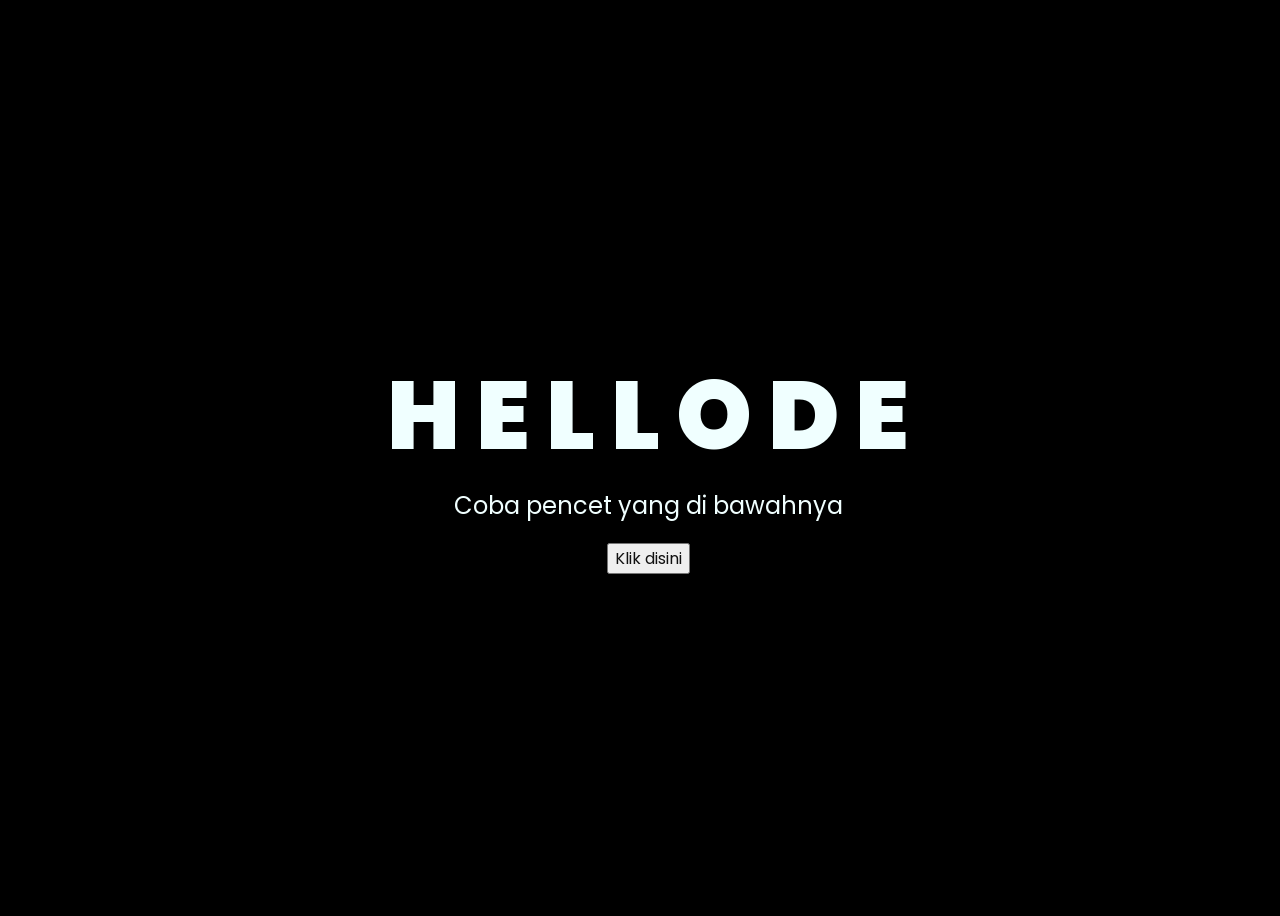
<file: index.html>
<!DOCTYPE html>
<html lang="en">
<head>
    <meta charset="UTF-8">
    <meta http-equiv="X-UA-Compatible" content="IE=edge">
    <meta name="viewport" content="width=device-width, initial-scale=1.0">
    <link rel="stylesheet" href="style.css">
    <link rel="icon" href="flowers.png" type="image/x-icon">
    <title>Flowers</title>
</head>
<body>
    <div class="greetings">
        <span style="--i:1">H</span>
        <span style="--i:2">E</span>
        <span style="--i:3">L</span>
        <span style="--i:4">L</span>
        <span style="--i:5">O</span>
        <span style="--i:6"></span>
        <span style="--i:7">D</span>
        <span style="--i:8">E</span>
        </div>
    <div class="description">
        <span>Coba pencet yang di bawahnya</span>
    </div>
    <div class="button">
        <button>
            <a href="flower.html">Klik disini</a>
        </button>
        
    </div>
</body>
</html>
</file>
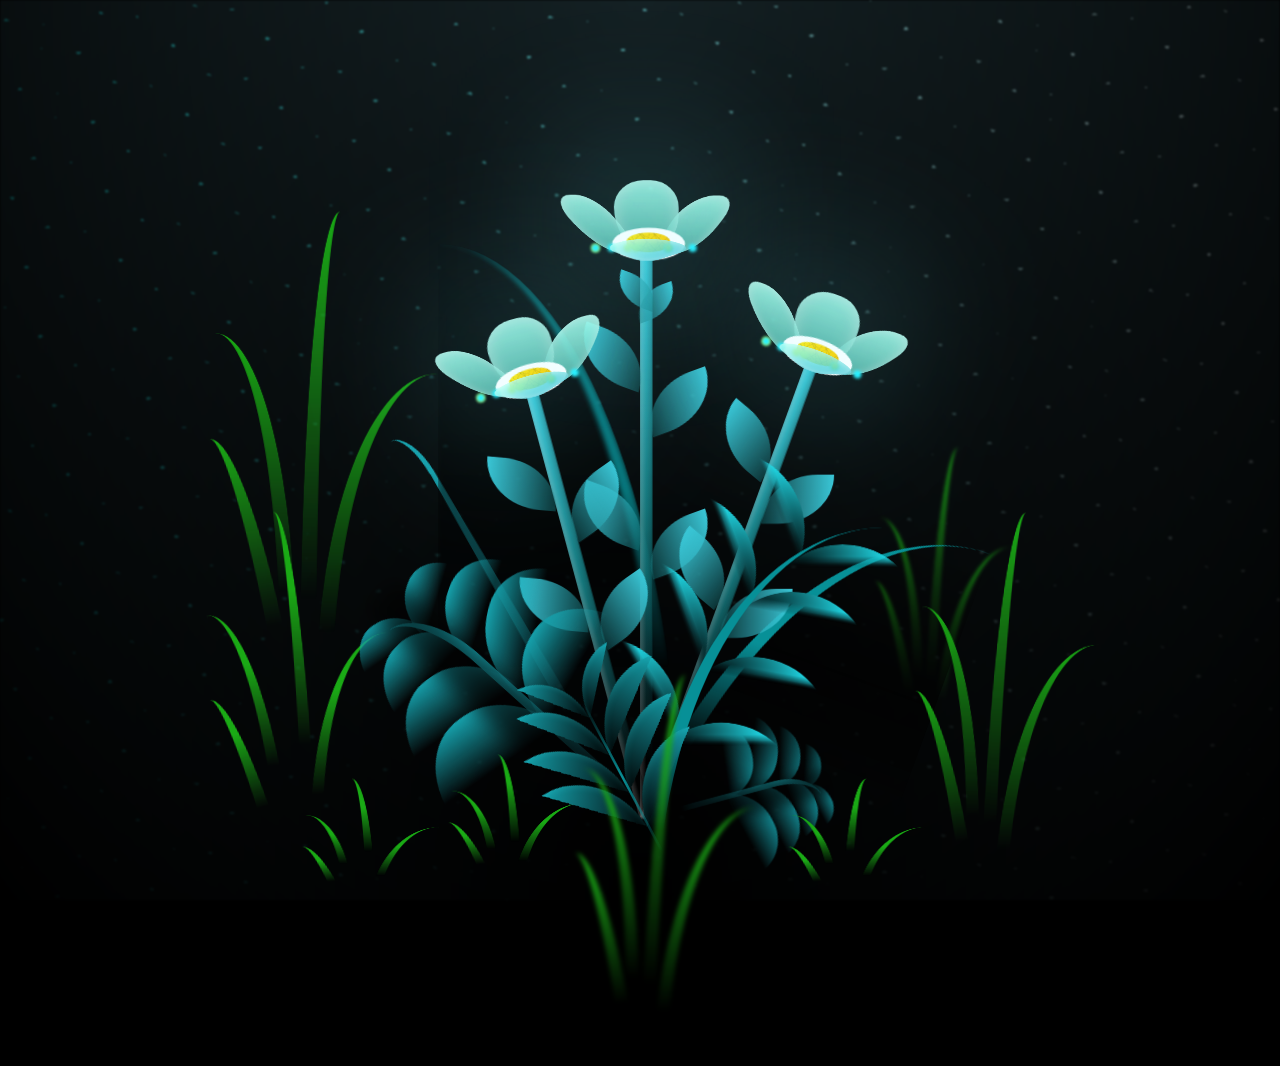
<file: flower.html>
<!DOCTYPE html>
<html lang="en">
<head>
    <meta charset="UTF-8">
    <meta http-equiv="X-UA-Compatible" content="IE=edge">
    <meta name="viewport" content="width=device-width, initial-scale=1.0">
    <link rel="stylesheet" href="main.css">
    <link rel="icon" href="flowers.png" type="image/x-icon">
    <title>flowers</title>
</head>
<audio id="bgMusic" src="music.mp3" loop></audio>
<body class="container">
  <!-- Pembuat code: https://codepen.io/mdusmanansari/pen/BamepLe -->
    <div class="night"></div>
    <div class="flowers">
      <div class="flower flower--1">
        <div class="flower__leafs flower__leafs--1">
          <div class="flower__leaf flower__leaf--1"></div>
          <div class="flower__leaf flower__leaf--2"></div>
          <div class="flower__leaf flower__leaf--3"></div>
          <div class="flower__leaf flower__leaf--4"></div>
          <div class="flower__white-circle"></div>
  
          <div class="flower__light flower__light--1"></div>
          <div class="flower__light flower__light--2"></div>
          <div class="flower__light flower__light--3"></div>
          <div class="flower__light flower__light--4"></div>
          <div class="flower__light flower__light--5"></div>
          <div class="flower__light flower__light--6"></div>
          <div class="flower__light flower__light--7"></div>
          <div class="flower__light flower__light--8"></div>
  
        </div>
        <div class="flower__line">
          <div class="flower__line__leaf flower__line__leaf--1"></div>
          <div class="flower__line__leaf flower__line__leaf--2"></div>
          <div class="flower__line__leaf flower__line__leaf--3"></div>
          <div class="flower__line__leaf flower__line__leaf--4"></div>
          <div class="flower__line__leaf flower__line__leaf--5"></div>
          <div class="flower__line__leaf flower__line__leaf--6"></div>
        </div>
      </div>
  
      <div class="flower flower--2">
        <div class="flower__leafs flower__leafs--2">
          <div class="flower__leaf flower__leaf--1"></div>
          <div class="flower__leaf flower__leaf--2"></div>
          <div class="flower__leaf flower__leaf--3"></div>
          <div class="flower__leaf flower__leaf--4"></div>
          <div class="flower__white-circle"></div>
  
          <div class="flower__light flower__light--1"></div>
          <div class="flower__light flower__light--2"></div>
          <div class="flower__light flower__light--3"></div>
          <div class="flower__light flower__light--4"></div>
          <div class="flower__light flower__light--5"></div>
          <div class="flower__light flower__light--6"></div>
          <div class="flower__light flower__light--7"></div>
          <div class="flower__light flower__light--8"></div>
  
        </div>
        <div class="flower__line">
          <div class="flower__line__leaf flower__line__leaf--1"></div>
          <div class="flower__line__leaf flower__line__leaf--2"></div>
          <div class="flower__line__leaf flower__line__leaf--3"></div>
          <div class="flower__line__leaf flower__line__leaf--4"></div>
        </div>
      </div>
  
      <div class="flower flower--3">
        <div class="flower__leafs flower__leafs--3">
          <div class="flower__leaf flower__leaf--1"></div>
          <div class="flower__leaf flower__leaf--2"></div>
          <div class="flower__leaf flower__leaf--3"></div>
          <div class="flower__leaf flower__leaf--4"></div>
          <div class="flower__white-circle"></div>
  
          <div class="flower__light flower__light--1"></div>
          <div class="flower__light flower__light--2"></div>
          <div class="flower__light flower__light--3"></div>
          <div class="flower__light flower__light--4"></div>
          <div class="flower__light flower__light--5"></div>
          <div class="flower__light flower__light--6"></div>
          <div class="flower__light flower__light--7"></div>
          <div class="flower__light flower__light--8"></div>
  
        </div>
        <div class="flower__line">
          <div class="flower__line__leaf flower__line__leaf--1"></div>
          <div class="flower__line__leaf flower__line__leaf--2"></div>
          <div class="flower__line__leaf flower__line__leaf--3"></div>
          <div class="flower__line__leaf flower__line__leaf--4"></div>
        </div>
      </div>
  
      <div class="grow-ans" style="--d:1.2s">
        <div class="flower__g-long">
          <div class="flower__g-long__top"></div>
          <div class="flower__g-long__bottom"></div>
        </div>
      </div>
  
      <div class="growing-grass">
        <div class="flower__grass flower__grass--1">
          <div class="flower__grass--top"></div>
          <div class="flower__grass--bottom"></div>
          <div class="flower__grass__leaf flower__grass__leaf--1"></div>
          <div class="flower__grass__leaf flower__grass__leaf--2"></div>
          <div class="flower__grass__leaf flower__grass__leaf--3"></div>
          <div class="flower__grass__leaf flower__grass__leaf--4"></div>
          <div class="flower__grass__leaf flower__grass__leaf--5"></div>
          <div class="flower__grass__leaf flower__grass__leaf--6"></div>
          <div class="flower__grass__leaf flower__grass__leaf--7"></div>
          <div class="flower__grass__leaf flower__grass__leaf--8"></div>
          <div class="flower__grass__overlay"></div>
        </div>
      </div>
  
      <div class="growing-grass">
        <div class="flower__grass flower__grass--2">
          <div class="flower__grass--top"></div>
          <div class="flower__grass--bottom"></div>
          <div class="flower__grass__leaf flower__grass__leaf--1"></div>
          <div class="flower__grass__leaf flower__grass__leaf--2"></div>
          <div class="flower__grass__leaf flower__grass__leaf--3"></div>
          <div class="flower__grass__leaf flower__grass__leaf--4"></div>
          <div class="flower__grass__leaf flower__grass__leaf--5"></div>
          <div class="flower__grass__leaf flower__grass__leaf--6"></div>
          <div class="flower__grass__leaf flower__grass__leaf--7"></div>
          <div class="flower__grass__leaf flower__grass__leaf--8"></div>
          <div class="flower__grass__overlay"></div>
        </div>
      </div>
  
      <div class="grow-ans" style="--d:2.4s">
        <div class="flower__g-right flower__g-right--1">
          <div class="leaf"></div>
        </div>
      </div>
  
      <div class="grow-ans" style="--d:2.8s">
        <div class="flower__g-right flower__g-right--2">
          <div class="leaf"></div>
        </div>
      </div>
  
      <div class="grow-ans" style="--d:2.8s">
        <div class="flower__g-front">
          <div class="flower__g-front__leaf-wrapper flower__g-front__leaf-wrapper--1">
            <div class="flower__g-front__leaf"></div>
          </div>
          <div class="flower__g-front__leaf-wrapper flower__g-front__leaf-wrapper--2">
            <div class="flower__g-front__leaf"></div>
          </div>
          <div class="flower__g-front__leaf-wrapper flower__g-front__leaf-wrapper--3">
            <div class="flower__g-front__leaf"></div>
          </div>
          <div class="flower__g-front__leaf-wrapper flower__g-front__leaf-wrapper--4">
            <div class="flower__g-front__leaf"></div>
          </div>
          <div class="flower__g-front__leaf-wrapper flower__g-front__leaf-wrapper--5">
            <div class="flower__g-front__leaf"></div>
          </div>
          <div class="flower__g-front__leaf-wrapper flower__g-front__leaf-wrapper--6">
            <div class="flower__g-front__leaf"></div>
          </div>
          <div class="flower__g-front__leaf-wrapper flower__g-front__leaf-wrapper--7">
            <div class="flower__g-front__leaf"></div>
          </div>
          <div class="flower__g-front__leaf-wrapper flower__g-front__leaf-wrapper--8">
            <div class="flower__g-front__leaf"></div>
          </div>
          <div class="flower__g-front__line"></div>
        </div>
      </div>
  
      <div class="grow-ans" style="--d:3.2s">
        <div class="flower__g-fr">
          <div class="leaf"></div>
          <div class="flower__g-fr__leaf flower__g-fr__leaf--1"></div>
          <div class="flower__g-fr__leaf flower__g-fr__leaf--2"></div>
          <div class="flower__g-fr__leaf flower__g-fr__leaf--3"></div>
          <div class="flower__g-fr__leaf flower__g-fr__leaf--4"></div>
          <div class="flower__g-fr__leaf flower__g-fr__leaf--5"></div>
          <div class="flower__g-fr__leaf flower__g-fr__leaf--6"></div>
          <div class="flower__g-fr__leaf flower__g-fr__leaf--7"></div>
          <div class="flower__g-fr__leaf flower__g-fr__leaf--8"></div>
        </div>
      </div>
  
      <div class="long-g long-g--0">
        <div class="grow-ans" style="--d:3s">
          <div class="leaf leaf--0"></div>
        </div>
        <div class="grow-ans" style="--d:2.2s">
          <div class="leaf leaf--1"></div>
        </div>
        <div class="grow-ans" style="--d:3.4s">
          <div class="leaf leaf--2"></div>
        </div>
        <div class="grow-ans" style="--d:3.6s">
          <div class="leaf leaf--3"></div>
        </div>
      </div>
  
      <div class="long-g long-g--1">
        <div class="grow-ans" style="--d:3.6s">
          <div class="leaf leaf--0"></div>
        </div>
        <div class="grow-ans" style="--d:3.8s">
          <div class="leaf leaf--1"></div>
        </div>
        <div class="grow-ans" style="--d:4s">
          <div class="leaf leaf--2"></div>
        </div>
        <div class="grow-ans" style="--d:4.2s">
          <div class="leaf leaf--3"></div>
        </div>
      </div>
  
      <div class="long-g long-g--2">
        <div class="grow-ans" style="--d:4s">
          <div class="leaf leaf--0"></div>
        </div>
        <div class="grow-ans" style="--d:4.2s">
          <div class="leaf leaf--1"></div>
        </div>
        <div class="grow-ans" style="--d:4.4s">
          <div class="leaf leaf--2"></div>
        </div>
        <div class="grow-ans" style="--d:4.6s">
          <div class="leaf leaf--3"></div>
        </div>
      </div>
  
      <div class="long-g long-g--3">
        <div class="grow-ans" style="--d:4s">
          <div class="leaf leaf--0"></div>
        </div>
        <div class="grow-ans" style="--d:4.2s">
          <div class="leaf leaf--1"></div>
        </div>
        <div class="grow-ans" style="--d:3s">
          <div class="leaf leaf--2"></div>
        </div>
        <div class="grow-ans" style="--d:3.6s">
          <div class="leaf leaf--3"></div>
        </div>
      </div>
  
      <div class="long-g long-g--4">
        <div class="grow-ans" style="--d:4s">
          <div class="leaf leaf--0"></div>
        </div>
        <div class="grow-ans" style="--d:4.2s">
          <div class="leaf leaf--1"></div>
        </div>
        <div class="grow-ans" style="--d:3s">
          <div class="leaf leaf--2"></div>
        </div>
        <div class="grow-ans" style="--d:3.6s">
          <div class="leaf leaf--3"></div>
        </div>
      </div>
  
      <div class="long-g long-g--5">
        <div class="grow-ans" style="--d:4s">
          <div class="leaf leaf--0"></div>
        </div>
        <div class="grow-ans" style="--d:4.2s">
          <div class="leaf leaf--1"></div>
        </div>
        <div class="grow-ans" style="--d:3s">
          <div class="leaf leaf--2"></div>
        </div>
        <div class="grow-ans" style="--d:3.6s">
          <div class="leaf leaf--3"></div>
        </div>
      </div>
  
      <div class="long-g long-g--6">
        <div class="grow-ans" style="--d:4.2s">
          <div class="leaf leaf--0"></div>
        </div>
        <div class="grow-ans" style="--d:4.4s">
          <div class="leaf leaf--1"></div>
        </div>
        <div class="grow-ans" style="--d:4.6s">
          <div class="leaf leaf--2"></div>
        </div>
        <div class="grow-ans" style="--d:4.8s">
          <div class="leaf leaf--3"></div>
        </div>
      </div>
  
      <div class="long-g long-g--7">
        <div class="grow-ans" style="--d:3s">
          <div class="leaf leaf--0"></div>
        </div>
        <div class="grow-ans" style="--d:3.2s">
          <div class="leaf leaf--1"></div>
        </div>
        <div class="grow-ans" style="--d:3.5s">
          <div class="leaf leaf--2"></div>
        </div>
        <div class="grow-ans" style="--d:3.6s">
          <div class="leaf leaf--3"></div>
        </div>
      </div>
    </div>
    <script src="main.js"></script>
  </body>
</html>
</file>
<file: style.css>
@import url('https://fonts.googleapis.com/css2?family=Poppins:ital,wght@0,500;1,900&display=swap');
*{
    font-family: 'Poppins',cursive;
}
body{
    color: azure;
    width: 100%;
    height: 100vh;
    display: flex;
    flex-direction: column;
    align-items: center;
    justify-content: center;
    background-color: black;
}
.greetings{
    font-size: 6rem;
    font-weight: 900;
}
.greetings > span{
    animation: glow 2.5s ease-in-out infinite;
}
@keyframes glow{
    0%, 100%{
        color: #fff;
        text-shadow: 0 0 12px #39c6d6, 0 0 50px #39c6d6, 0 0 100px #39c6d6;
    }
    10%, 90%{
        color: #111;
        text-shadow: none;
    }
}
.greetings > span {
    animation-delay: calc(var(--i) * 0.2s);
}

.description{
    font-size: 1.5rem;
    margin-bottom: 20px;
}

.button a{
    text-decoration: none;
    font-size: 1rem;
    color: #111;
}

@media screen and (max-width:574px){
    .greetings{
        display: block;
        font-size: 3rem;
        font-weight: 500;
        text-align: center;
    }
    .description{
        font-size: 1rem;
    }
    
    .button a{
        font-size: .5rem;
    }
}
</file>
<file: main.css>
*,
*::after,
*::before {
  padding: 0;
  margin: 0;
  box-sizing: border-box;
}

:root {
  --dark-color: #000;
}

body {
  display: flex;
  align-items: flex-end;
  justify-content: center;
  min-height: 100vh;
  background-color: var(--dark-color);
  overflow: hidden;
  perspective: 1000px;
}

.night {
  position: fixed;
  left: 50%;
  top: 0;
  transform: translateX(-50%);
  width: 100%;
  height: 100%;
  filter: blur(0.1vmin);
  background-image: radial-gradient(ellipse at top, transparent 0%, var(--dark-color)), radial-gradient(ellipse at bottom, var(--dark-color), rgba(145, 233, 255, 0.2)), repeating-linear-gradient(220deg, rgb(0, 0, 0) 0px, rgb(0, 0, 0) 19px, transparent 19px, transparent 22px), repeating-linear-gradient(189deg, rgb(0, 0, 0) 0px, rgb(0, 0, 0) 19px, transparent 19px, transparent 22px), repeating-linear-gradient(148deg, rgb(0, 0, 0) 0px, rgb(0, 0, 0) 19px, transparent 19px, transparent 22px), linear-gradient(90deg, rgb(0, 255, 250), rgb(240, 240, 240));
}

.flowers {
  position: relative;
  transform: scale(0.9);
}

.flower {
  position: absolute;
  bottom: 10vmin;
  transform-origin: bottom center;
  z-index: 10;
  --fl-speed: 0.8s;
}
.flower--1 {
  -webkit-animation: moving-flower-1 4s linear infinite;
          animation: moving-flower-1 4s linear infinite;
}
.flower--1 .flower__line {
  height: 70vmin;
  -webkit-animation-delay: 0.3s;
          animation-delay: 0.3s;
}
.flower--1 .flower__line__leaf--1 {
  -webkit-animation: blooming-leaf-right var(--fl-speed) 1.6s backwards;
          animation: blooming-leaf-right var(--fl-speed) 1.6s backwards;
}
.flower--1 .flower__line__leaf--2 {
  -webkit-animation: blooming-leaf-right var(--fl-speed) 1.4s backwards;
          animation: blooming-leaf-right var(--fl-speed) 1.4s backwards;
}
.flower--1 .flower__line__leaf--3 {
  -webkit-animation: blooming-leaf-left var(--fl-speed) 1.2s backwards;
          animation: blooming-leaf-left var(--fl-speed) 1.2s backwards;
}
.flower--1 .flower__line__leaf--4 {
  -webkit-animation: blooming-leaf-left var(--fl-speed) 1s backwards;
          animation: blooming-leaf-left var(--fl-speed) 1s backwards;
}
.flower--1 .flower__line__leaf--5 {
  -webkit-animation: blooming-leaf-right var(--fl-speed) 1.8s backwards;
          animation: blooming-leaf-right var(--fl-speed) 1.8s backwards;
}
.flower--1 .flower__line__leaf--6 {
  -webkit-animation: blooming-leaf-left var(--fl-speed) 2s backwards;
          animation: blooming-leaf-left var(--fl-speed) 2s backwards;
}
.flower--2 {
  left: 50%;
  transform: rotate(20deg);
  -webkit-animation: moving-flower-2 4s linear infinite;
          animation: moving-flower-2 4s linear infinite;
}
.flower--2 .flower__line {
  height: 60vmin;
  -webkit-animation-delay: 0.6s;
          animation-delay: 0.6s;
}
.flower--2 .flower__line__leaf--1 {
  -webkit-animation: blooming-leaf-right var(--fl-speed) 1.9s backwards;
          animation: blooming-leaf-right var(--fl-speed) 1.9s backwards;
}
.flower--2 .flower__line__leaf--2 {
  -webkit-animation: blooming-leaf-right var(--fl-speed) 1.7s backwards;
          animation: blooming-leaf-right var(--fl-speed) 1.7s backwards;
}
.flower--2 .flower__line__leaf--3 {
  -webkit-animation: blooming-leaf-left var(--fl-speed) 1.5s backwards;
          animation: blooming-leaf-left var(--fl-speed) 1.5s backwards;
}
.flower--2 .flower__line__leaf--4 {
  -webkit-animation: blooming-leaf-left var(--fl-speed) 1.3s backwards;
          animation: blooming-leaf-left var(--fl-speed) 1.3s backwards;
}
.flower--3 {
  left: 50%;
  transform: rotate(-15deg);
  -webkit-animation: moving-flower-3 4s linear infinite;
          animation: moving-flower-3 4s linear infinite;
}
.flower--3 .flower__line {
  -webkit-animation-delay: 0.9s;
          animation-delay: 0.9s;
}
.flower--3 .flower__line__leaf--1 {
  -webkit-animation: blooming-leaf-right var(--fl-speed) 2.5s backwards;
          animation: blooming-leaf-right var(--fl-speed) 2.5s backwards;
}
.flower--3 .flower__line__leaf--2 {
  -webkit-animation: blooming-leaf-right var(--fl-speed) 2.3s backwards;
          animation: blooming-leaf-right var(--fl-speed) 2.3s backwards;
}
.flower--3 .flower__line__leaf--3 {
  -webkit-animation: blooming-leaf-left var(--fl-speed) 2.1s backwards;
          animation: blooming-leaf-left var(--fl-speed) 2.1s backwards;
}
.flower--3 .flower__line__leaf--4 {
  -webkit-animation: blooming-leaf-left var(--fl-speed) 1.9s backwards;
          animation: blooming-leaf-left var(--fl-speed) 1.9s backwards;
}
.flower__leafs {
  position: relative;
  -webkit-animation: blooming-flower 2s backwards;
          animation: blooming-flower 2s backwards;
}
.flower__leafs--1 {
  -webkit-animation-delay: 1.1s;
          animation-delay: 1.1s;
}
.flower__leafs--2 {
  -webkit-animation-delay: 1.4s;
          animation-delay: 1.4s;
}
.flower__leafs--3 {
  -webkit-animation-delay: 1.7s;
          animation-delay: 1.7s;
}
.flower__leafs::after {
  content: "";
  position: absolute;
  left: 0;
  top: 0;
  transform: translate(-50%, -100%);
  width: 8vmin;
  height: 8vmin;
  background-color: #6bf0ff;
  filter: blur(10vmin);
}
.flower__leaf {
  position: absolute;
  bottom: 0;
  left: 50%;
  width: 8vmin;
  height: 11vmin;
  border-radius: 51% 49% 47% 53%/44% 45% 55% 69%;
  background-color: #a7ffee;
  background-image: linear-gradient(to top, #54b8aa, #a7ffee);
  transform-origin: bottom center;
  opacity: 0.9;
  box-shadow: inset 0 0 2vmin rgba(255, 255, 255, 0.5);
}
.flower__leaf--1 {
  transform: translate(-10%, 1%) rotateY(40deg) rotateX(-50deg);
}
.flower__leaf--2 {
  transform: translate(-50%, -4%) rotateX(40deg);
}
.flower__leaf--3 {
  transform: translate(-90%, 0%) rotateY(45deg) rotateX(50deg);
}
.flower__leaf--4 {
  width: 8vmin;
  height: 8vmin;
  transform-origin: bottom left;
  border-radius: 4vmin 10vmin 4vmin 4vmin;
  transform: translate(0%, 18%) rotateX(70deg) rotate(-43deg);
  background-image: linear-gradient(to top, #39c6d6, #a7ffee);
  z-index: 1;
  opacity: 0.8;
}
.flower__white-circle {
  position: absolute;
  left: -3.5vmin;
  top: -3vmin;
  width: 9vmin;
  height: 4vmin;
  border-radius: 50%;
  background-color: #fff;
}
.flower__white-circle::after {
  content: "";
  position: absolute;
  left: 50%;
  top: 45%;
  transform: translate(-50%, -50%);
  width: 60%;
  height: 60%;
  border-radius: inherit;
  background-image: repeating-linear-gradient(135deg, rgba(0, 0, 0, 0.03) 0px, rgba(0, 0, 0, 0.03) 1px, transparent 1px, transparent 12px), repeating-linear-gradient(45deg, rgba(0, 0, 0, 0.03) 0px, rgba(0, 0, 0, 0.03) 1px, transparent 1px, transparent 12px), repeating-linear-gradient(67.5deg, rgba(0, 0, 0, 0.03) 0px, rgba(0, 0, 0, 0.03) 1px, transparent 1px, transparent 12px), repeating-linear-gradient(135deg, rgba(0, 0, 0, 0.03) 0px, rgba(0, 0, 0, 0.03) 1px, transparent 1px, transparent 12px), repeating-linear-gradient(45deg, rgba(0, 0, 0, 0.03) 0px, rgba(0, 0, 0, 0.03) 1px, transparent 1px, transparent 12px), repeating-linear-gradient(112.5deg, rgba(0, 0, 0, 0.03) 0px, rgba(0, 0, 0, 0.03) 1px, transparent 1px, transparent 12px), repeating-linear-gradient(112.5deg, rgba(0, 0, 0, 0.03) 0px, rgba(0, 0, 0, 0.03) 1px, transparent 1px, transparent 12px), repeating-linear-gradient(45deg, rgba(0, 0, 0, 0.03) 0px, rgba(0, 0, 0, 0.03) 1px, transparent 1px, transparent 12px), repeating-linear-gradient(22.5deg, rgba(0, 0, 0, 0.03) 0px, rgba(0, 0, 0, 0.03) 1px, transparent 1px, transparent 12px), repeating-linear-gradient(45deg, rgba(0, 0, 0, 0.03) 0px, rgba(0, 0, 0, 0.03) 1px, transparent 1px, transparent 12px), repeating-linear-gradient(22.5deg, rgba(0, 0, 0, 0.03) 0px, rgba(0, 0, 0, 0.03) 1px, transparent 1px, transparent 12px), repeating-linear-gradient(135deg, rgba(0, 0, 0, 0.03) 0px, rgba(0, 0, 0, 0.03) 1px, transparent 1px, transparent 12px), repeating-linear-gradient(157.5deg, rgba(0, 0, 0, 0.03) 0px, rgba(0, 0, 0, 0.03) 1px, transparent 1px, transparent 12px), repeating-linear-gradient(67.5deg, rgba(0, 0, 0, 0.03) 0px, rgba(0, 0, 0, 0.03) 1px, transparent 1px, transparent 12px), repeating-linear-gradient(67.5deg, rgba(0, 0, 0, 0.03) 0px, rgba(0, 0, 0, 0.03) 1px, transparent 1px, transparent 12px), linear-gradient(90deg, rgb(255, 235, 18), rgb(255, 206, 0));
}
.flower__line {
  height: 55vmin;
  width: 1.5vmin;
  background-image: linear-gradient(to left, rgba(0, 0, 0, 0.2), transparent, rgba(255, 255, 255, 0.2)), linear-gradient(to top, transparent 10%, #14757a, #39c6d6);
  box-shadow: inset 0 0 2px rgba(0, 0, 0, 0.5);
  -webkit-animation: grow-flower-tree 4s backwards;
          animation: grow-flower-tree 4s backwards;
}
.flower__line__leaf {
  --w: 7vmin;
  --h: calc(var(--w) + 2vmin);
  position: absolute;
  top: 20%;
  left: 90%;
  width: var(--w);
  height: var(--h);
  border-top-right-radius: var(--h);
  border-bottom-left-radius: var(--h);
  background-image: linear-gradient(to top, rgba(20, 117, 122, 0.4), #39c6d6);
}
.flower__line__leaf--1 {
  transform: rotate(70deg) rotateY(30deg);
}
.flower__line__leaf--2 {
  top: 45%;
  transform: rotate(70deg) rotateY(30deg);
}
.flower__line__leaf--3, .flower__line__leaf--4, .flower__line__leaf--6 {
  border-top-right-radius: 0;
  border-bottom-left-radius: 0;
  border-top-left-radius: var(--h);
  border-bottom-right-radius: var(--h);
  left: -460%;
  top: 12%;
  transform: rotate(-70deg) rotateY(30deg);
}
.flower__line__leaf--4 {
  top: 40%;
}
.flower__line__leaf--5 {
  top: 0;
  transform-origin: left;
  transform: rotate(70deg) rotateY(30deg) scale(0.6);
}
.flower__line__leaf--6 {
  top: -2%;
  left: -450%;
  transform-origin: right;
  transform: rotate(-70deg) rotateY(30deg) scale(0.6);
}
.flower__light {
  position: absolute;
  bottom: 0vmin;
  width: 1vmin;
  height: 1vmin;
  background-color: rgb(255, 251, 0);
  border-radius: 50%;
  filter: blur(0.2vmin);
  -webkit-animation: light-ans 4s linear infinite backwards;
          animation: light-ans 4s linear infinite backwards;
}
.flower__light:nth-child(odd) {
  background-color: #23f0ff;
}
.flower__light--1 {
  left: -2vmin;
  -webkit-animation-delay: 1s;
          animation-delay: 1s;
}
.flower__light--2 {
  left: 3vmin;
  -webkit-animation-delay: 0.5s;
          animation-delay: 0.5s;
}
.flower__light--3 {
  left: -6vmin;
  -webkit-animation-delay: 0.3s;
          animation-delay: 0.3s;
}
.flower__light--4 {
  left: 6vmin;
  -webkit-animation-delay: 0.9s;
          animation-delay: 0.9s;
}
.flower__light--5 {
  left: -1vmin;
  -webkit-animation-delay: 1.5s;
          animation-delay: 1.5s;
}
.flower__light--6 {
  left: -4vmin;
  -webkit-animation-delay: 3s;
          animation-delay: 3s;
}
.flower__light--7 {
  left: 3vmin;
  -webkit-animation-delay: 2s;
          animation-delay: 2s;
}
.flower__light--8 {
  left: -6vmin;
  -webkit-animation-delay: 3.5s;
          animation-delay: 3.5s;
}
.flower__grass {
  --c: #159faa;
  --line-w: 1.5vmin;
  position: absolute;
  bottom: 12vmin;
  left: -7vmin;
  display: flex;
  flex-direction: column;
  align-items: flex-end;
  z-index: 20;
  transform-origin: bottom center;
  transform: rotate(-48deg) rotateY(40deg);
}
.flower__grass--1 {
  -webkit-animation: moving-grass 2s linear infinite;
          animation: moving-grass 2s linear infinite;
}
.flower__grass--2 {
  left: 2vmin;
  bottom: 10vmin;
  transform: scale(0.5) rotate(75deg) rotateX(10deg) rotateY(-200deg);
  opacity: 0.8;
  z-index: 0;
  -webkit-animation: moving-grass--2 1.5s linear infinite;
          animation: moving-grass--2 1.5s linear infinite;
}
.flower__grass--top {
  width: 7vmin;
  height: 10vmin;
  border-top-right-radius: 100%;
  border-right: var(--line-w) solid var(--c);
  transform-origin: bottom center;
  transform: rotate(-2deg);
}
.flower__grass--bottom {
  margin-top: -2px;
  width: var(--line-w);
  height: 25vmin;
  background-image: linear-gradient(to top, transparent, var(--c));
}
.flower__grass__leaf {
  --size: 10vmin;
  position: absolute;
  width: calc(var(--size) * 2.1);
  height: var(--size);
  border-top-left-radius: var(--size);
  border-top-right-radius: var(--size);
  background-image: linear-gradient(to top, transparent, transparent 30%, var(--c));
  z-index: 100;
}
.flower__grass__leaf--1 {
  top: -6%;
  left: 30%;
  --size: 6vmin;
  transform: rotate(-20deg);
  -webkit-animation: growing-grass-ans--1 2s 2.6s backwards;
          animation: growing-grass-ans--1 2s 2.6s backwards;
}
@-webkit-keyframes growing-grass-ans--1 {
  0% {
    transform-origin: bottom left;
    transform: rotate(-20deg) scale(0);
  }
}
@keyframes growing-grass-ans--1 {
  0% {
    transform-origin: bottom left;
    transform: rotate(-20deg) scale(0);
  }
}
.flower__grass__leaf--2 {
  top: -5%;
  left: -110%;
  --size: 6vmin;
  transform: rotate(10deg);
  -webkit-animation: growing-grass-ans--2 2s 2.4s linear backwards;
          animation: growing-grass-ans--2 2s 2.4s linear backwards;
}
@-webkit-keyframes growing-grass-ans--2 {
  0% {
    transform-origin: bottom right;
    transform: rotate(10deg) scale(0);
  }
}
@keyframes growing-grass-ans--2 {
  0% {
    transform-origin: bottom right;
    transform: rotate(10deg) scale(0);
  }
}
.flower__grass__leaf--3 {
  top: 5%;
  left: 60%;
  --size: 8vmin;
  transform: rotate(-18deg) rotateX(-20deg);
  -webkit-animation: growing-grass-ans--3 2s 2.2s linear backwards;
          animation: growing-grass-ans--3 2s 2.2s linear backwards;
}
@-webkit-keyframes growing-grass-ans--3 {
  0% {
    transform-origin: bottom left;
    transform: rotate(-18deg) rotateX(-20deg) scale(0);
  }
}
@keyframes growing-grass-ans--3 {
  0% {
    transform-origin: bottom left;
    transform: rotate(-18deg) rotateX(-20deg) scale(0);
  }
}
.flower__grass__leaf--4 {
  top: 6%;
  left: -135%;
  --size: 8vmin;
  transform: rotate(2deg);
  -webkit-animation: growing-grass-ans--4 2s 2s linear backwards;
          animation: growing-grass-ans--4 2s 2s linear backwards;
}
@-webkit-keyframes growing-grass-ans--4 {
  0% {
    transform-origin: bottom right;
    transform: rotate(2deg) scale(0);
  }
}
@keyframes growing-grass-ans--4 {
  0% {
    transform-origin: bottom right;
    transform: rotate(2deg) scale(0);
  }
}
.flower__grass__leaf--5 {
  top: 20%;
  left: 60%;
  --size: 10vmin;
  transform: rotate(-24deg) rotateX(-20deg);
  -webkit-animation: growing-grass-ans--5 2s 1.8s linear backwards;
          animation: growing-grass-ans--5 2s 1.8s linear backwards;
}
@-webkit-keyframes growing-grass-ans--5 {
  0% {
    transform-origin: bottom left;
    transform: rotate(-24deg) rotateX(-20deg) scale(0);
  }
}
@keyframes growing-grass-ans--5 {
  0% {
    transform-origin: bottom left;
    transform: rotate(-24deg) rotateX(-20deg) scale(0);
  }
}
.flower__grass__leaf--6 {
  top: 22%;
  left: -180%;
  --size: 10vmin;
  transform: rotate(10deg);
  -webkit-animation: growing-grass-ans--6 2s 1.6s linear backwards;
          animation: growing-grass-ans--6 2s 1.6s linear backwards;
}
@-webkit-keyframes growing-grass-ans--6 {
  0% {
    transform-origin: bottom right;
    transform: rotate(10deg) scale(0);
  }
}
@keyframes growing-grass-ans--6 {
  0% {
    transform-origin: bottom right;
    transform: rotate(10deg) scale(0);
  }
}
.flower__grass__leaf--7 {
  top: 39%;
  left: 70%;
  --size: 10vmin;
  transform: rotate(-10deg);
  -webkit-animation: growing-grass-ans--7 2s 1.4s linear backwards;
          animation: growing-grass-ans--7 2s 1.4s linear backwards;
}
@-webkit-keyframes growing-grass-ans--7 {
  0% {
    transform-origin: bottom left;
    transform: rotate(-10deg) scale(0);
  }
}
@keyframes growing-grass-ans--7 {
  0% {
    transform-origin: bottom left;
    transform: rotate(-10deg) scale(0);
  }
}
.flower__grass__leaf--8 {
  top: 40%;
  left: -215%;
  --size: 11vmin;
  transform: rotate(10deg);
  -webkit-animation: growing-grass-ans--8 2s 1.2s linear backwards;
          animation: growing-grass-ans--8 2s 1.2s linear backwards;
}
@-webkit-keyframes growing-grass-ans--8 {
  0% {
    transform-origin: bottom right;
    transform: rotate(10deg) scale(0);
  }
}
@keyframes growing-grass-ans--8 {
  0% {
    transform-origin: bottom right;
    transform: rotate(10deg) scale(0);
  }
}
.flower__grass__overlay {
  position: absolute;
  top: -10%;
  right: 0%;
  width: 100%;
  height: 100%;
  background-color: rgba(0, 0, 0, 0.6);
  filter: blur(1.5vmin);
  z-index: 100;
}
.flower__g-long {
  --w: 2vmin;
  --h: 6vmin;
  --c: #159faa;
  position: absolute;
  bottom: 10vmin;
  left: -3vmin;
  transform-origin: bottom center;
  transform: rotate(-30deg) rotateY(-20deg);
  display: flex;
  flex-direction: column;
  align-items: flex-end;
  -webkit-animation: flower-g-long-ans 3s linear infinite;
          animation: flower-g-long-ans 3s linear infinite;
}
@-webkit-keyframes flower-g-long-ans {
  0%, 100% {
    transform: rotate(-30deg) rotateY(-20deg);
  }
  50% {
    transform: rotate(-32deg) rotateY(-20deg);
  }
}
@keyframes flower-g-long-ans {
  0%, 100% {
    transform: rotate(-30deg) rotateY(-20deg);
  }
  50% {
    transform: rotate(-32deg) rotateY(-20deg);
  }
}
.flower__g-long__top {
  top: calc(var(--h) * -1);
  width: calc(var(--w) + 1vmin);
  height: var(--h);
  border-top-right-radius: 100%;
  border-right: 0.7vmin solid var(--c);
  transform: translate(-0.7vmin, 1vmin);
}
.flower__g-long__bottom {
  width: var(--w);
  height: 50vmin;
  transform-origin: bottom center;
  background-image: linear-gradient(to top, transparent 30%, var(--c));
  box-shadow: inset 0 0 2px rgba(0, 0, 0, 0.5);
  -webkit-clip-path: polygon(35% 0, 65% 1%, 100% 100%, 0% 100%);
          clip-path: polygon(35% 0, 65% 1%, 100% 100%, 0% 100%);
}
.flower__g-right {
  position: absolute;
  bottom: 6vmin;
  left: -2vmin;
  transform-origin: bottom left;
  transform: rotate(20deg);
}
.flower__g-right .leaf {
  width: 30vmin;
  height: 50vmin;
  border-top-left-radius: 100%;
  border-left: 2vmin solid #079097;
  background-image: linear-gradient(to bottom, transparent, var(--dark-color) 60%);
  -webkit-mask-image: linear-gradient(to top, transparent 30%, #079097 60%);
}
.flower__g-right--1 {
  -webkit-animation: flower-g-right-ans 2.5s linear infinite;
          animation: flower-g-right-ans 2.5s linear infinite;
}
.flower__g-right--2 {
  left: 5vmin;
  transform: rotateY(-180deg);
  -webkit-animation: flower-g-right-ans--2 3s linear infinite;
          animation: flower-g-right-ans--2 3s linear infinite;
}
.flower__g-right--2 .leaf {
  height: 75vmin;
  filter: blur(0.3vmin);
  opacity: 0.8;
}
@-webkit-keyframes flower-g-right-ans {
  0%, 100% {
    transform: rotate(20deg);
  }
  50% {
    transform: rotate(24deg) rotateX(-20deg);
  }
}
@keyframes flower-g-right-ans {
  0%, 100% {
    transform: rotate(20deg);
  }
  50% {
    transform: rotate(24deg) rotateX(-20deg);
  }
}
@-webkit-keyframes flower-g-right-ans--2 {
  0%, 100% {
    transform: rotateY(-180deg) rotate(0deg) rotateX(-20deg);
  }
  50% {
    transform: rotateY(-180deg) rotate(6deg) rotateX(-20deg);
  }
}
@keyframes flower-g-right-ans--2 {
  0%, 100% {
    transform: rotateY(-180deg) rotate(0deg) rotateX(-20deg);
  }
  50% {
    transform: rotateY(-180deg) rotate(6deg) rotateX(-20deg);
  }
}
.flower__g-front {
  position: absolute;
  bottom: 6vmin;
  left: 2.5vmin;
  z-index: 100;
  transform-origin: bottom center;
  transform: rotate(-28deg) rotateY(30deg) scale(1.04);
  -webkit-animation: flower__g-front-ans 2s linear infinite;
          animation: flower__g-front-ans 2s linear infinite;
}
@-webkit-keyframes flower__g-front-ans {
  0%, 100% {
    transform: rotate(-28deg) rotateY(30deg) scale(1.04);
  }
  50% {
    transform: rotate(-35deg) rotateY(40deg) scale(1.04);
  }
}
@keyframes flower__g-front-ans {
  0%, 100% {
    transform: rotate(-28deg) rotateY(30deg) scale(1.04);
  }
  50% {
    transform: rotate(-35deg) rotateY(40deg) scale(1.04);
  }
}
.flower__g-front__line {
  width: 0.3vmin;
  height: 20vmin;
  background-image: linear-gradient(to top, transparent, #079097, transparent 100%);
  position: relative;
}
.flower__g-front__leaf-wrapper {
  position: absolute;
  top: 0;
  left: 0;
  transform-origin: bottom left;
  transform: rotate(10deg);
}
.flower__g-front__leaf-wrapper:nth-child(even) {
  left: 0vmin;
  transform: rotateY(-180deg) rotate(5deg);
  -webkit-animation: flower__g-front__leaf-left-ans 1s ease-in backwards;
          animation: flower__g-front__leaf-left-ans 1s ease-in backwards;
}
.flower__g-front__leaf-wrapper:nth-child(odd) {
  -webkit-animation: flower__g-front__leaf-ans 1s ease-in backwards;
          animation: flower__g-front__leaf-ans 1s ease-in backwards;
}
.flower__g-front__leaf-wrapper--1 {
  top: -8vmin;
  transform: scale(0.7);
  -webkit-animation: flower__g-front__leaf-ans 1s 5.5s ease-in backwards !important;
          animation: flower__g-front__leaf-ans 1s 5.5s ease-in backwards !important;
}
.flower__g-front__leaf-wrapper--2 {
  top: -8vmin;
  transform: rotateY(-180deg) scale(0.7) !important;
  -webkit-animation: flower__g-front__leaf-left-ans-2 1s 4.6s ease-in backwards !important;
          animation: flower__g-front__leaf-left-ans-2 1s 4.6s ease-in backwards !important;
}
.flower__g-front__leaf-wrapper--3 {
  top: -3vmin;
  -webkit-animation: flower__g-front__leaf-ans 1s 4.6s ease-in backwards;
          animation: flower__g-front__leaf-ans 1s 4.6s ease-in backwards;
}
.flower__g-front__leaf-wrapper--4 {
  top: -3vmin;
  transform: rotateY(-180deg) scale(0.9) !important;
  -webkit-animation: flower__g-front__leaf-left-ans-2 1s 4.6s ease-in backwards !important;
          animation: flower__g-front__leaf-left-ans-2 1s 4.6s ease-in backwards !important;
}
@-webkit-keyframes flower__g-front__leaf-left-ans-2 {
  0% {
    transform: rotateY(-180deg) scale(0);
  }
}
@keyframes flower__g-front__leaf-left-ans-2 {
  0% {
    transform: rotateY(-180deg) scale(0);
  }
}
.flower__g-front__leaf-wrapper--5, .flower__g-front__leaf-wrapper--6 {
  top: 2vmin;
}
.flower__g-front__leaf-wrapper--7, .flower__g-front__leaf-wrapper--8 {
  top: 6.5vmin;
}
.flower__g-front__leaf-wrapper--2 {
  -webkit-animation-delay: 5.2s !important;
          animation-delay: 5.2s !important;
}
.flower__g-front__leaf-wrapper--3 {
  -webkit-animation-delay: 4.9s !important;
          animation-delay: 4.9s !important;
}
.flower__g-front__leaf-wrapper--5 {
  -webkit-animation-delay: 4.3s !important;
          animation-delay: 4.3s !important;
}
.flower__g-front__leaf-wrapper--6 {
  -webkit-animation-delay: 4.1s !important;
          animation-delay: 4.1s !important;
}
.flower__g-front__leaf-wrapper--7 {
  -webkit-animation-delay: 3.8s !important;
          animation-delay: 3.8s !important;
}
.flower__g-front__leaf-wrapper--8 {
  -webkit-animation-delay: 3.5s !important;
          animation-delay: 3.5s !important;
}
@-webkit-keyframes flower__g-front__leaf-ans {
  0% {
    transform: rotate(10deg) scale(0);
  }
}
@keyframes flower__g-front__leaf-ans {
  0% {
    transform: rotate(10deg) scale(0);
  }
}
@-webkit-keyframes flower__g-front__leaf-left-ans {
  0% {
    transform: rotateY(-180deg) rotate(5deg) scale(0);
  }
}
@keyframes flower__g-front__leaf-left-ans {
  0% {
    transform: rotateY(-180deg) rotate(5deg) scale(0);
  }
}
.flower__g-front__leaf {
  width: 10vmin;
  height: 10vmin;
  border-radius: 100% 0% 0% 100%/100% 100% 0% 0%;
  box-shadow: inset 0 2px 1vmin hsla(184deg, 97%, 58%, 0.2);
  background-image: linear-gradient(to bottom left, transparent, var(--dark-color)), linear-gradient(to bottom right, #159faa 50%, transparent 50%, transparent);
  -webkit-mask-image: linear-gradient(to bottom right, #159faa 50%, transparent 50%, transparent);
  mask-image: linear-gradient(to bottom right, #159faa 50%, transparent 50%, transparent);
}
.flower__g-fr {
  position: absolute;
  bottom: -4vmin;
  left: vmin;
  transform-origin: bottom left;
  z-index: 10;
  -webkit-animation: flower__g-fr-ans 2s linear infinite;
          animation: flower__g-fr-ans 2s linear infinite;
}
@-webkit-keyframes flower__g-fr-ans {
  0%, 100% {
    transform: rotate(2deg);
  }
  50% {
    transform: rotate(4deg);
  }
}
@keyframes flower__g-fr-ans {
  0%, 100% {
    transform: rotate(2deg);
  }
  50% {
    transform: rotate(4deg);
  }
}
.flower__g-fr .leaf {
  width: 30vmin;
  height: 50vmin;
  border-top-left-radius: 100%;
  border-left: 2vmin solid #079097;
  -webkit-mask-image: linear-gradient(to top, transparent 25%, #079097 50%);
  position: relative;
  z-index: 1;
}
.flower__g-fr__leaf {
  position: absolute;
  top: 0;
  left: 0;
  width: 10vmin;
  height: 10vmin;
  border-radius: 100% 0% 0% 100%/100% 100% 0% 0%;
  box-shadow: inset 0 2px 1vmin hsla(184deg, 97%, 58%, 0.2);
  background-image: linear-gradient(to bottom left, transparent, var(--dark-color) 98%), linear-gradient(to bottom right, #23f0ff 45%, transparent 50%, transparent);
  -webkit-mask-image: linear-gradient(135deg, #159faa 40%, transparent 50%, transparent);
}
.flower__g-fr__leaf--1 {
  left: 20vmin;
  transform: rotate(45deg);
  -webkit-animation: flower__g-fr-leaft-ans-1 0.5s 5.2s linear backwards;
          animation: flower__g-fr-leaft-ans-1 0.5s 5.2s linear backwards;
}
@-webkit-keyframes flower__g-fr-leaft-ans-1 {
  0% {
    transform-origin: left;
    transform: rotate(45deg) scale(0);
  }
}
@keyframes flower__g-fr-leaft-ans-1 {
  0% {
    transform-origin: left;
    transform: rotate(45deg) scale(0);
  }
}
.flower__g-fr__leaf--2 {
  left: 12vmin;
  top: -7vmin;
  transform: rotate(25deg) rotateY(-180deg);
  -webkit-animation: flower__g-fr-leaft-ans-6 0.5s 5s linear backwards;
          animation: flower__g-fr-leaft-ans-6 0.5s 5s linear backwards;
}
.flower__g-fr__leaf--3 {
  left: 15vmin;
  top: 6vmin;
  transform: rotate(55deg);
  -webkit-animation: flower__g-fr-leaft-ans-5 0.5s 4.8s linear backwards;
          animation: flower__g-fr-leaft-ans-5 0.5s 4.8s linear backwards;
}
.flower__g-fr__leaf--4 {
  left: 6vmin;
  top: -2vmin;
  transform: rotate(25deg) rotateY(-180deg);
  -webkit-animation: flower__g-fr-leaft-ans-6 0.5s 4.6s linear backwards;
          animation: flower__g-fr-leaft-ans-6 0.5s 4.6s linear backwards;
}
.flower__g-fr__leaf--5 {
  left: 10vmin;
  top: 14vmin;
  transform: rotate(55deg);
  -webkit-animation: flower__g-fr-leaft-ans-5 0.5s 4.4s linear backwards;
          animation: flower__g-fr-leaft-ans-5 0.5s 4.4s linear backwards;
}
@-webkit-keyframes flower__g-fr-leaft-ans-5 {
  0% {
    transform-origin: left;
    transform: rotate(55deg) scale(0);
  }
}
@keyframes flower__g-fr-leaft-ans-5 {
  0% {
    transform-origin: left;
    transform: rotate(55deg) scale(0);
  }
}
.flower__g-fr__leaf--6 {
  left: 0vmin;
  top: 6vmin;
  transform: rotate(25deg) rotateY(-180deg);
  -webkit-animation: flower__g-fr-leaft-ans-6 0.5s 4.2s linear backwards;
          animation: flower__g-fr-leaft-ans-6 0.5s 4.2s linear backwards;
}
@-webkit-keyframes flower__g-fr-leaft-ans-6 {
  0% {
    transform-origin: right;
    transform: rotate(25deg) rotateY(-180deg) scale(0);
  }
}
@keyframes flower__g-fr-leaft-ans-6 {
  0% {
    transform-origin: right;
    transform: rotate(25deg) rotateY(-180deg) scale(0);
  }
}
.flower__g-fr__leaf--7 {
  left: 5vmin;
  top: 22vmin;
  transform: rotate(45deg);
  -webkit-animation: flower__g-fr-leaft-ans-7 0.5s 4s linear backwards;
          animation: flower__g-fr-leaft-ans-7 0.5s 4s linear backwards;
}
@-webkit-keyframes flower__g-fr-leaft-ans-7 {
  0% {
    transform-origin: left;
    transform: rotate(45deg) scale(0);
  }
}
@keyframes flower__g-fr-leaft-ans-7 {
  0% {
    transform-origin: left;
    transform: rotate(45deg) scale(0);
  }
}
.flower__g-fr__leaf--8 {
  left: -4vmin;
  top: 15vmin;
  transform: rotate(15deg) rotateY(-180deg);
  -webkit-animation: flower__g-fr-leaft-ans-8 0.5s 3.8s linear backwards;
          animation: flower__g-fr-leaft-ans-8 0.5s 3.8s linear backwards;
}
@-webkit-keyframes flower__g-fr-leaft-ans-8 {
  0% {
    transform-origin: right;
    transform: rotate(15deg) rotateY(-180deg) scale(0);
  }
}
@keyframes flower__g-fr-leaft-ans-8 {
  0% {
    transform-origin: right;
    transform: rotate(15deg) rotateY(-180deg) scale(0);
  }
}

.long-g {
  position: absolute;
  bottom: 25vmin;
  left: -42vmin;
  transform-origin: bottom left;
}
.long-g--1 {
  bottom: 0vmin;
  transform: scale(0.8) rotate(-5deg);
}
.long-g--1 .leaf {
  -webkit-mask-image: linear-gradient(to top, transparent 40%, #079097 80%) !important;
}
.long-g--1 .leaf--1 {
  --w: 5vmin;
  --h: 60vmin;
  left: -2vmin;
  transform: rotate(3deg) rotateY(-180deg);
}
.long-g--2, .long-g--3 {
  bottom: -3vmin;
  left: -35vmin;
  transform-origin: center;
  transform: scale(0.6) rotateX(60deg);
}
.long-g--2 .leaf, .long-g--3 .leaf {
  -webkit-mask-image: linear-gradient(to top, transparent 50%, #079097 80%) !important;
}
.long-g--2 .leaf--1, .long-g--3 .leaf--1 {
  left: -1vmin;
  transform: rotateY(-180deg);
}
.long-g--3 {
  left: -17vmin;
  bottom: 0vmin;
}
.long-g--3 .leaf {
  -webkit-mask-image: linear-gradient(to top, transparent 40%, #079097 80%) !important;
}
.long-g--4 {
  left: 25vmin;
  bottom: -3vmin;
  transform-origin: center;
  transform: scale(0.6) rotateX(60deg);
}
.long-g--4 .leaf {
  -webkit-mask-image: linear-gradient(to top, transparent 50%, #079097 80%) !important;
}
.long-g--5 {
  left: 42vmin;
  bottom: 0vmin;
  transform: scale(0.8) rotate(2deg);
}
.long-g--6 {
  left: 0vmin;
  bottom: -20vmin;
  z-index: 100;
  filter: blur(0.3vmin);
  transform: scale(0.8) rotate(2deg);
}
.long-g--7 {
  left: 35vmin;
  bottom: 20vmin;
  z-index: -1;
  filter: blur(0.3vmin);
  transform: scale(0.6) rotate(2deg);
  opacity: 0.7;
}
.long-g .leaf {
  --w: 15vmin;
  --h: 40vmin;
  --c: #1aaa15;
  position: absolute;
  bottom: 0;
  width: var(--w);
  height: var(--h);
  border-top-left-radius: 100%;
  border-left: 2vmin solid var(--c);
  -webkit-mask-image: linear-gradient(to top, transparent 20%, var(--dark-color));
  transform-origin: bottom center;
}
.long-g .leaf--0 {
  left: 2vmin;
  -webkit-animation: leaf-ans-1 4s linear infinite;
          animation: leaf-ans-1 4s linear infinite;
}
.long-g .leaf--1 {
  --w: 5vmin;
  --h: 60vmin;
  -webkit-animation: leaf-ans-1 4s linear infinite;
          animation: leaf-ans-1 4s linear infinite;
}
.long-g .leaf--2 {
  --w: 10vmin;
  --h: 40vmin;
  left: -0.5vmin;
  bottom: 5vmin;
  transform-origin: bottom left;
  transform: rotateY(-180deg);
  -webkit-animation: leaf-ans-2 3s linear infinite;
          animation: leaf-ans-2 3s linear infinite;
}
.long-g .leaf--3 {
  --w: 5vmin;
  --h: 30vmin;
  left: -1vmin;
  bottom: 3.2vmin;
  transform-origin: bottom left;
  transform: rotate(-10deg) rotateY(-180deg);
  -webkit-animation: leaf-ans-3 3s linear infinite;
          animation: leaf-ans-3 3s linear infinite;
}

@-webkit-keyframes leaf-ans-1 {
  0%, 100% {
    transform: rotate(-5deg) scale(1);
  }
  50% {
    transform: rotate(5deg) scale(1.1);
  }
}

@keyframes leaf-ans-1 {
  0%, 100% {
    transform: rotate(-5deg) scale(1);
  }
  50% {
    transform: rotate(5deg) scale(1.1);
  }
}
@-webkit-keyframes leaf-ans-2 {
  0%, 100% {
    transform: rotateY(-180deg) rotate(5deg);
  }
  50% {
    transform: rotateY(-180deg) rotate(0deg) scale(1.1);
  }
}
@keyframes leaf-ans-2 {
  0%, 100% {
    transform: rotateY(-180deg) rotate(5deg);
  }
  50% {
    transform: rotateY(-180deg) rotate(0deg) scale(1.1);
  }
}
@-webkit-keyframes leaf-ans-3 {
  0%, 100% {
    transform: rotate(-10deg) rotateY(-180deg);
  }
  50% {
    transform: rotate(-20deg) rotateY(-180deg);
  }
}
@keyframes leaf-ans-3 {
  0%, 100% {
    transform: rotate(-10deg) rotateY(-180deg);
  }
  50% {
    transform: rotate(-20deg) rotateY(-180deg);
  }
}
.grow-ans {
  -webkit-animation: grow-ans 2s var(--d) backwards;
          animation: grow-ans 2s var(--d) backwards;
}

@-webkit-keyframes grow-ans {
  0% {
    transform: scale(0);
    opacity: 0;
  }
}

@keyframes grow-ans {
  0% {
    transform: scale(0);
    opacity: 0;
  }
}
@-webkit-keyframes light-ans {
  0% {
    opacity: 0;
    transform: translateY(0vmin);
  }
  25% {
    opacity: 1;
    transform: translateY(-5vmin) translateX(-2vmin);
  }
  50% {
    opacity: 1;
    transform: translateY(-15vmin) translateX(2vmin);
    filter: blur(0.2vmin);
  }
  75% {
    transform: translateY(-20vmin) translateX(-2vmin);
    filter: blur(0.2vmin);
  }
  100% {
    transform: translateY(-30vmin);
    opacity: 0;
    filter: blur(1vmin);
  }
}
@keyframes light-ans {
  0% {
    opacity: 0;
    transform: translateY(0vmin);
  }
  25% {
    opacity: 1;
    transform: translateY(-5vmin) translateX(-2vmin);
  }
  50% {
    opacity: 1;
    transform: translateY(-15vmin) translateX(2vmin);
    filter: blur(0.2vmin);
  }
  75% {
    transform: translateY(-20vmin) translateX(-2vmin);
    filter: blur(0.2vmin);
  }
  100% {
    transform: translateY(-30vmin);
    opacity: 0;
    filter: blur(1vmin);
  }
}
@-webkit-keyframes moving-flower-1 {
  0%, 100% {
    transform: rotate(2deg);
  }
  50% {
    transform: rotate(-2deg);
  }
}
@keyframes moving-flower-1 {
  0%, 100% {
    transform: rotate(2deg);
  }
  50% {
    transform: rotate(-2deg);
  }
}
@-webkit-keyframes moving-flower-2 {
  0%, 100% {
    transform: rotate(18deg);
  }
  50% {
    transform: rotate(14deg);
  }
}
@keyframes moving-flower-2 {
  0%, 100% {
    transform: rotate(18deg);
  }
  50% {
    transform: rotate(14deg);
  }
}
@-webkit-keyframes moving-flower-3 {
  0%, 100% {
    transform: rotate(-18deg);
  }
  50% {
    transform: rotate(-20deg) rotateY(-10deg);
  }
}
@keyframes moving-flower-3 {
  0%, 100% {
    transform: rotate(-18deg);
  }
  50% {
    transform: rotate(-20deg) rotateY(-10deg);
  }
}
@-webkit-keyframes blooming-leaf-right {
  0% {
    transform-origin: left;
    transform: rotate(70deg) rotateY(30deg) scale(0);
  }
}
@keyframes blooming-leaf-right {
  0% {
    transform-origin: left;
    transform: rotate(70deg) rotateY(30deg) scale(0);
  }
}
@-webkit-keyframes blooming-leaf-left {
  0% {
    transform-origin: right;
    transform: rotate(-70deg) rotateY(30deg) scale(0);
  }
}
@keyframes blooming-leaf-left {
  0% {
    transform-origin: right;
    transform: rotate(-70deg) rotateY(30deg) scale(0);
  }
}
@-webkit-keyframes grow-flower-tree {
  0% {
    height: 0;
    border-radius: 1vmin;
  }
}
@keyframes grow-flower-tree {
  0% {
    height: 0;
    border-radius: 1vmin;
  }
}
@-webkit-keyframes blooming-flower {
  0% {
    transform: scale(0);
  }
}
@keyframes blooming-flower {
  0% {
    transform: scale(0);
  }
}
@-webkit-keyframes moving-grass {
  0%, 100% {
    transform: rotate(-48deg) rotateY(40deg);
  }
  50% {
    transform: rotate(-50deg) rotateY(40deg);
  }
}
@keyframes moving-grass {
  0%, 100% {
    transform: rotate(-48deg) rotateY(40deg);
  }
  50% {
    transform: rotate(-50deg) rotateY(40deg);
  }
}
@-webkit-keyframes moving-grass--2 {
  0%, 100% {
    transform: scale(0.5) rotate(75deg) rotateX(10deg) rotateY(-200deg);
  }
  50% {
    transform: scale(0.5) rotate(79deg) rotateX(10deg) rotateY(-200deg);
  }
}
@keyframes moving-grass--2 {
  0%, 100% {
    transform: scale(0.5) rotate(75deg) rotateX(10deg) rotateY(-200deg);
  }
  50% {
    transform: scale(0.5) rotate(79deg) rotateX(10deg) rotateY(-200deg);
  }
}
.growing-grass {
  -webkit-animation: growing-grass-ans 1s 2s backwards;
          animation: growing-grass-ans 1s 2s backwards;
}

@-webkit-keyframes growing-grass-ans {
  0% {
    transform: scale(0);
  }
}

@keyframes growing-grass-ans {
  0% {
    transform: scale(0);
  }
}
.container * {
  -webkit-animation-play-state: paused !important;
          animation-play-state: paused !important;
}/*# sourceMappingURL=main.css.map */
</file>
